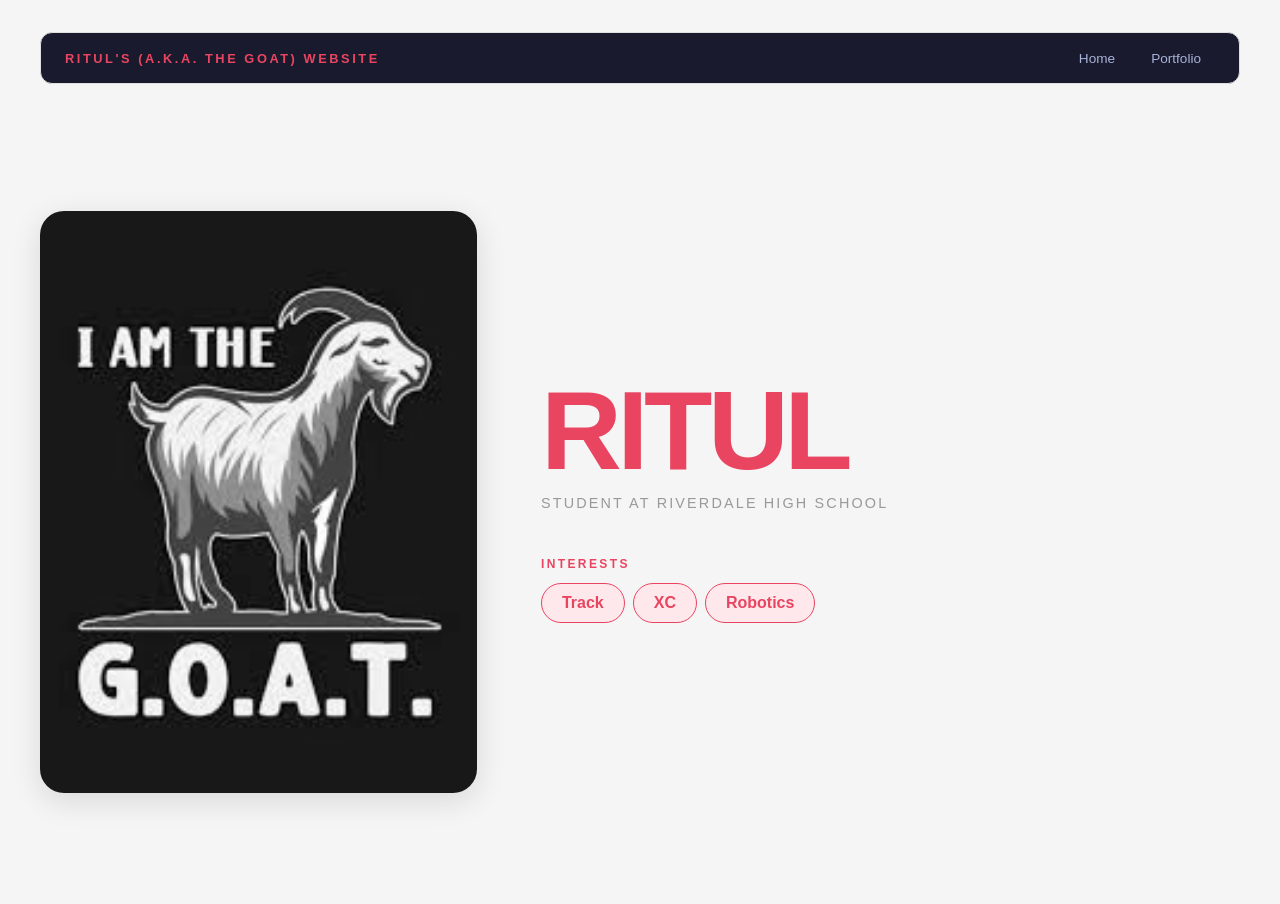
<file: index.html>
<!DOCTYPE html>
<html>

<head>
  <title>My Awesome Website</title>
  <link rel="stylesheet" href="style.css">
</head>

<body>
  <!-- All content goes here -->
  <div id="all-contents">
    <!---nav goes here (TODO 6)-->
    <nav>
      <h1>Ritul's (A.K.A. The GOAT) Website</h1>
      <ul id="nav-ul">
        <li class="nav-li"><a href="index.html">Home</a></li>
        <li class="nav-li"><a href="portfolio.html">Portfolio</a></li>
      </ul>
    </nav>

    <main>
      <div class="sidebar">
        <img class="sidebar-img"
          src="[data-uri]">
      </div>
      <div class="content">
        <h2>Ritul</h2>
        <p>
          Student at Riverdale High School
        </p>
        <div id="interests">
          <h3>Interests</h3>
          <ul>
            <li>Track</li>
            <li>XC</li>
            <li>Robotics</li>
          </ul>
        </div>
      </div>
    </main>
  </div>
</body>

</html>
</file>
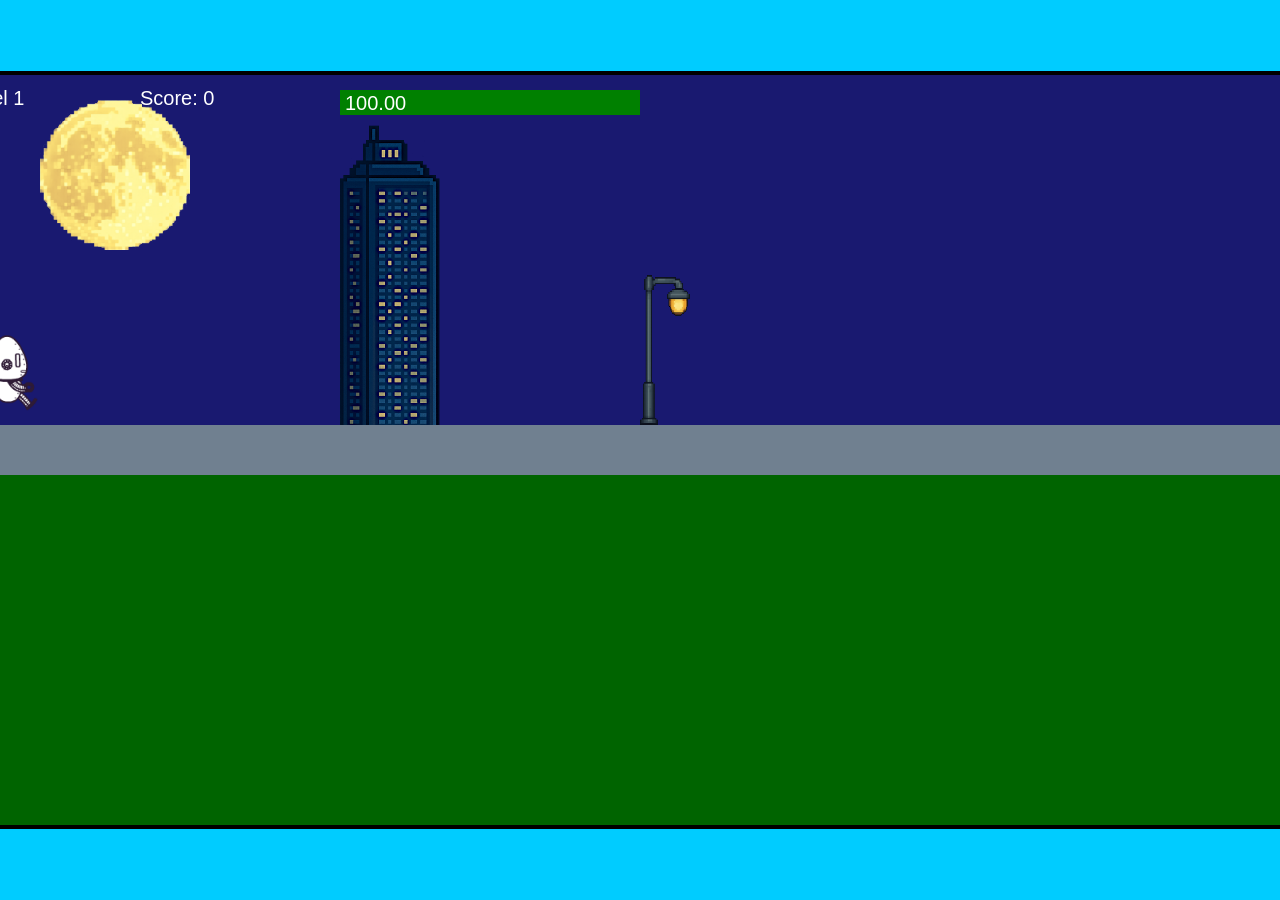
<file: fsd-projects/runtime/index.html>
<!DOCTYPE html>
<html lang="en">
  <head>
    <meta charset="UTF-8" />
    <meta name="viewport" content="width=device-width, initial-scale=1.0" />
    <title>Runtime Neo</title>
    <link rel="stylesheet" href="runtime.css" />
    <script src="https://code.jquery.com/jquery-3.1.0.js"></script>
    <script src="setup.js"></script>
    <script src="levels.js"></script>
    <script src="scenery.js"></script>
    <script src="student.js"></script>
    <script src="main.js"></script>
  </head>
  <body id="body">
    <canvas id="gameCanvas" width="1400" height="750"></canvas>
    <img id="player" src="images/halle.png" />
    <img id="projectile" src="images/projectile.png" />
    <img id="basicPlatform" src="images/interactable/basicPlatform.png" />
    <img id="spikes" src="images/interactable/spikes.png" />
    <img id="bug" src="images/interactable/bug.png" />
    <img id="healthUp" src="images/interactable/healthUp.png" />
    <img id="flag" src="images/interactable/flag.png" />
    <img id="moon" src="images/backgrounds/moon.png" />
    <img id="building" src="images/backgrounds/building.png" />
    <img id="lamp" src="images/backgrounds/lamp.png" />
  </body>
</html>
</file>
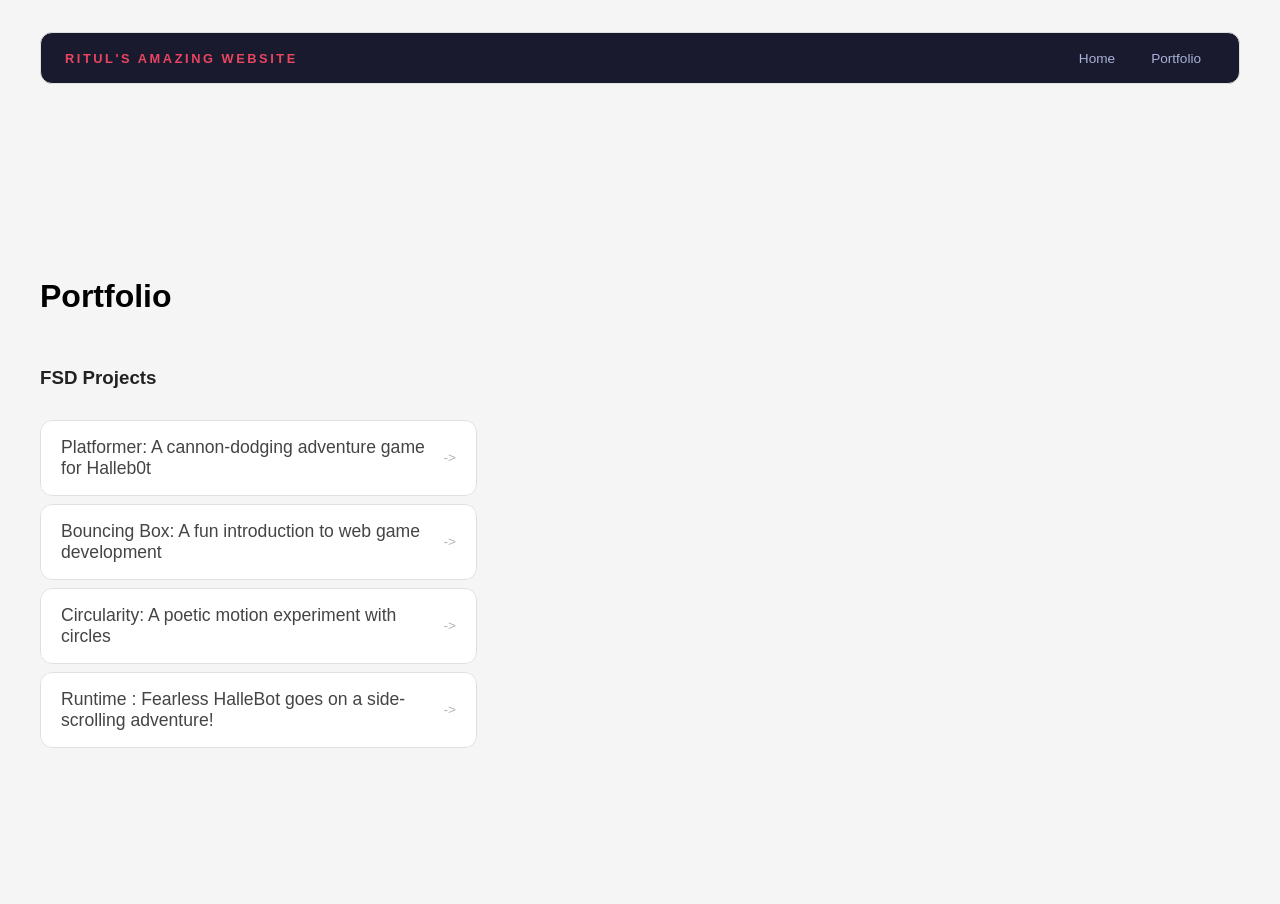
<file: portfolio.html>
<!DOCTYPE html>
<html>

<head>
  <title>My Awesome Website</title>
  <link rel="stylesheet" href="style.css" />
</head>

<body>
  <!-- All content goes here -->
  <div id="all-contents">
    <nav>
      <h1>Ritul's Amazing Website</h1>
      <ul id="nav-ul">
        <li class="nav-li">
          <a href="index.html">Home</a>
        <li class="nav-li">
          <a href="portfolio.html">Portfolio</a>
        </li>
        </li>
      </ul>
    </nav>

    <main>
      <div class="content">
        <h1>Portfolio</h1>
        <h3>FSD Projects</h3>
        <ul id="portfolio">
          <li>
            <a href="fsd-projects/platformer/">Platformer: A cannon-dodging adventure game for Halleb0t</a>
          </li>
          <li>
            <a href="fsd-projects/bouncing-box/">Bouncing Box: A fun introduction to web game development</a>
          </li>
          <li>
            <a href="fsd-projects/circularity/">Circularity: A poetic motion experiment with circles</a>
          </li>
          <li>
            <a href="projects/runtime/">Runtime : Fearless HalleBot goes on a side-scrolling adventure!</a>
          </li>
        </ul>

        <!-- ASD Projects will go here -->

      </div>
    </main>
  </div>
</body>

</html>
</file>
<file: style.css>
* {
  box-sizing: border-box;
}

body {
  margin: 0;
  background: #f5f5f5;
  color: #222;
  font-family: "Helvetica Neue", Arial, sans-serif;
}

#all-contents {
  max-width: 1500px;
  min-height: 100vh;
  margin: 0 auto;
  padding: 32px 40px;
}

main {
  display: grid;
  grid-template-columns: minmax(220px, 1fr) minmax(420px, 1.6fr);
  align-items: center;
  min-height: calc(100vh - 160px);
  gap: clamp(32px, 5vw, 80px);
}

.sidebar {
  width: 100%;
}

.content {
  display: flex;
  flex-direction: column;
  align-items: flex-start;
  gap: 12px;
}

h2 {
  margin: 0;
  font-size: clamp(4rem, 10vw, 7rem);
  line-height: 0.9;
  font-weight: 900;
  letter-spacing: -0.04em;
  text-transform: uppercase;
  color: #e94560; /* bright accent */
}

.content > p {
  margin: 0;
  color: #999;
  font-size: 0.9rem;
  text-transform: uppercase;
  letter-spacing: 0.15em;
  line-height: 1.4;
}
#interests {
  margin-top: 32px;
  width: 100%;
}

#interests h3 {
  margin: 0 0 12px;
  font-size: 0.75rem;
  font-weight: 700;
  text-transform: uppercase;
  letter-spacing: 0.2em;
  color: #aaa;
}

#interests ul {
  list-style: none;
  margin: 0;
  padding: 0;
  display: flex;
  flex-wrap: wrap;
  gap: 8px;
}

#interests li {
  color: #555;
  font-size: 1rem;
  font-weight: 600;
  padding: 10px 20px;
  background: #fff;
  border: 1px solid #ddd;
  border-radius: 100px;
  transition:
    background 0.25s ease,
    color 0.25s ease,
    transform 0.25s ease;
  cursor: default;
}

#interests li:hover {
  background: #000;
  color: #fff;
  border-color: #000;
  transform: translateY(-2px);
}

#interests h3 {
  color: #e94560;
}

#interests li {
  background: #ffe8ec;
  border-color: #e94560;
  color: #e94560;
}

#interests li:hover {
  background: #e94560;
  color: #fff;
}

.sidebar-img {
  width: 100%;
  max-width: 760px;
  aspect-ratio: 3 / 4;
  object-fit: cover;
  display: block;
  border-radius: 16px;
  filter: grayscale(100%);
  box-shadow: 0 8px 30px rgba(0, 0, 0, 0.12);
  transition:
    filter 0.4s ease,
    transform 0.4s ease,
    box-shadow 0.4s ease;
}

.sidebar-img:hover {
  filter: grayscale(0%);
  transform: translateY(-4px);
  box-shadow: 0 16px 40px rgba(0, 0, 0, 0.18);
}
.sidebar-img {
  width: 100%;
  max-width: 760px;
  aspect-ratio: 3 / 4;
  object-fit: cover;
  display: block;
  border-radius: 24px;
  box-shadow: 0 8px 30px rgba(0, 0, 0, 0.12);
}
nav {
  display: flex;
  justify-content: space-between;
  align-items: center;
  margin-bottom: 48px;
  padding: 16px 24px;
  background: #1a1a2e;
  border-color: #1a1a2e;
  border: 1px solid #e0e0e0;
  border-radius: 12px;
}

nav h1 {
  margin: 0;
  font-size: 0.8rem;
  font-weight: 700;
  text-transform: uppercase;
  letter-spacing: 0.2em;
  color: #e94560;
}

#nav-ul {
  list-style: none;
  display: flex;
  gap: 8px;
  margin: 0;
  padding: 0;
}

.nav-li a {
  color: #a8b2d8;
  text-decoration: none;
  font-size: 0.85rem;
  font-weight: 500;
  padding: 6px 14px;
  border-radius: 8px;
  transition:
    background 0.25s ease,
    color 0.25s ease;
}

.nav-li a:hover {
  background: #e94560;
  color: #fff;
}

/* Portfolio styles */
.content h1 {
  color: black;
}

#portfolio {
  list-style: none;
  margin: 0;
  padding: 0;
  width: 100%;
  display: flex;
  flex-direction: column;
  gap: 8px;
}

#portfolio li {
  border-radius: 12px;
  overflow: hidden;
}

#portfolio a {
  display: flex;
  justify-content: space-between;
  align-items: center;
  text-decoration: none;
  color: #444;
  padding: 16px 20px;
  font-size: 1.1rem;
  font-weight: 500;
  background: #fff;
  border: 1px solid #e0e0e0;
  border-radius: 12px;
  transition:
    background 0.25s ease,
    color 0.25s ease,
    transform 0.25s ease;
}

#portfolio a:hover {
  background: #000;
  color: #fff;
  transform: translateX(4px);
}

#portfolio a::after {
  content: "->";
  font-size: 0.85rem;
  opacity: 0.4;
  transition: opacity 0.25s ease;
  white-space: nowrap;
}

#portfolio a:hover::after {
  opacity: 1;
}

/* responsive web design */
@media screen and (min-width: 120px) and (max-width: 1080px) {
  main {
    height: 100ch;
    zoom: 1.5;
    display: grid;
  }

  h1 {
    font-size: 44px;
  }

  h2 {
    font-size: 42px;
  }

  h3 {
    font-size: 36px;
  }

  #all-contents {
    height: 100ch;
    margin: none;
  }

  a {
    font-size: 42px;
  }

  .sidebar {
    margin-right: 0px;
    justify-content: center;
    align-items: center;
  }

  .sidebar-img {
    width: 100%;
  }

  p,
  li {
    font-size: 24px;
  }

  .content {
    align-content: center;
    justify-content: center;
  }
}
</file>
<file: fsd-projects/runtime/runtime.css>
/* runtime.css */
/* Styles for Runtime Neo auto-runner game */

img {
  display: none;
}

#gameCanvas {
  position: absolute;
  border: 4px solid #000;
  top: 50%;
  left: 50%;
  transform: translate(-50%, -50%);
}

body {
  margin: 0;
  background-color: #00ccff;
  font-family: Arial, sans-serif;
  text-align: center;
  overflow: hidden;
}
</file>
